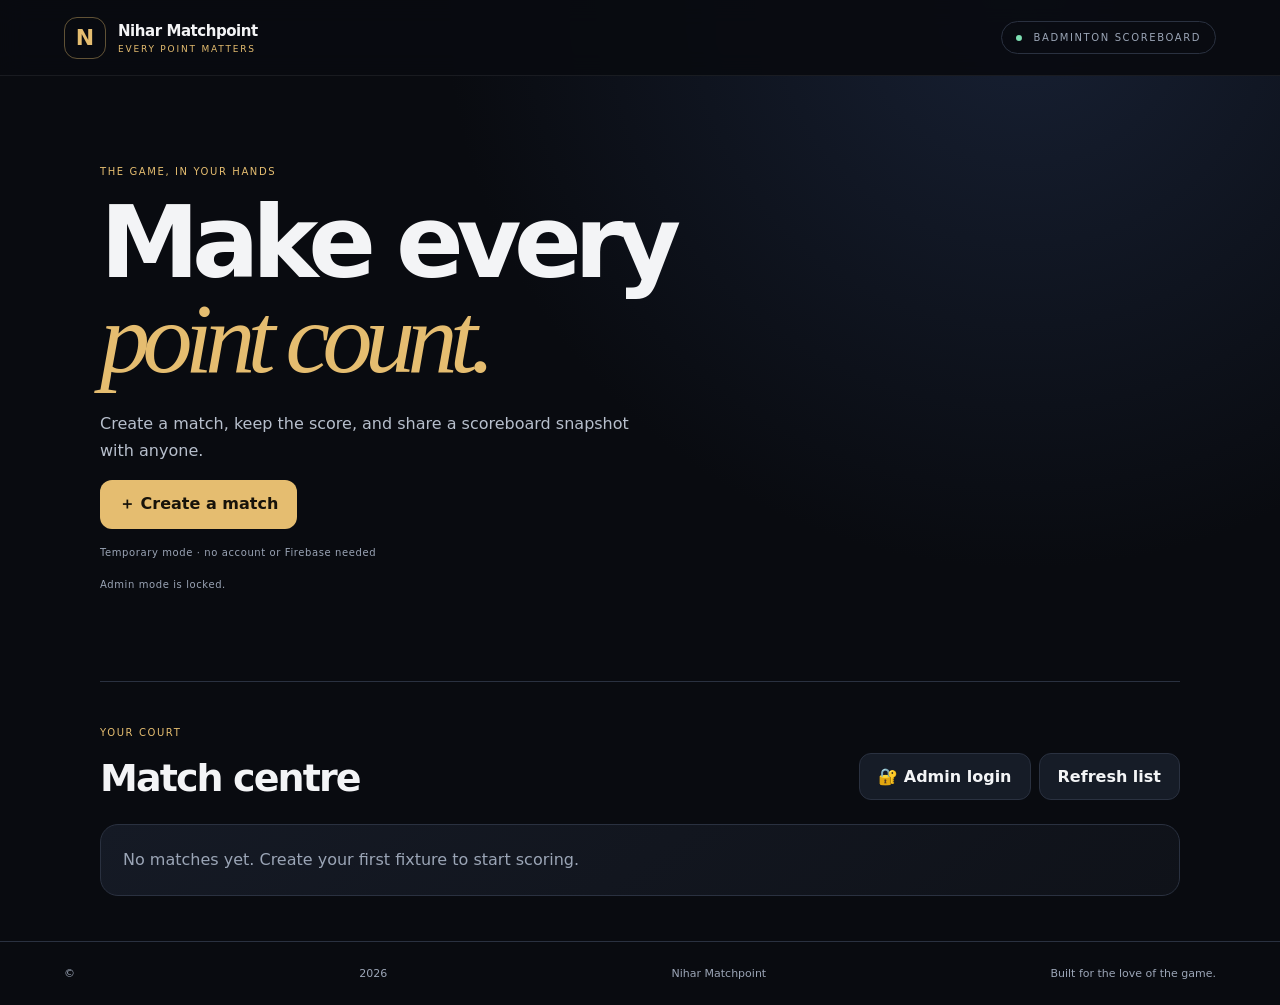
<file: index.html>
<!doctype html>
<html lang="en"><head><meta charset="utf-8"><meta name="viewport" content="width=device-width,initial-scale=1"><meta name="theme-color" content="#090b10"><title>Nihar Matchpoint — Every Point Matters</title><link rel="stylesheet" href="styles.css"></head>
<body>
<header class="topbar"><a class="brand" href="#"><span class="mark">N</span><span><strong>Nihar Matchpoint</strong><small>EVERY POINT MATTERS</small></span></a><span class="pill"><i></i> BADMINTON SCOREBOARD</span></header>
<main class="shell"><section class="hero"><p class="eyebrow">THE GAME, IN YOUR HANDS</p><h1>Make every<br><em>point count.</em></h1><p class="intro">Create a match, keep the score, and share a scoreboard snapshot with anyone.</p><button class="primary" id="createBtn">＋ Create a match</button><p class="note">Temporary mode · no account or Firebase needed</p><p id="adminStatus" class="note" aria-live="polite">Admin mode is locked.</p></section>
<section class="section"><div class="section-head"><div><p class="eyebrow">YOUR COURT</p><h2>Match centre</h2></div><div class="head-actions"><button class="secondary" id="adminBtn">🔐 Admin login</button><button class="secondary" id="refreshBtn">Refresh list</button></div></div><div id="matches" class="matches"></div></section>
<section class="section shared hidden" id="sharedSection"><div class="section-head"><div><p class="eyebrow">SHARED VIEW</p><h2>Scoreboard snapshot</h2></div></div><div id="sharedBoard"></div><p class="note">This is a snapshot from the shared link. Changes made by another person won't sync back to the original match.</p></section></main>
<footer>© <span id="year"></span> Nihar Matchpoint <span>Built for the love of the game.</span></footer>
<dialog id="createDialog"><form id="createForm" class="dialog-card"><button type="button" class="x" data-close="createDialog" aria-label="Close">×</button><p class="eyebrow">NEW FIXTURE</p><h2>Create a match</h2>
<label>Match type<select id="matchType"><option value="singles">Singles</option><option value="doubles">Doubles</option></select></label>
<label>Player / Team A<input id="nameA" required maxlength="60" placeholder="e.g. Nihar / Arjun"></label><label>Player / Team B<input id="nameB" required maxlength="60" placeholder="e.g. Kiran / Rahul"></label>
<div class="two"><label>Points per game<select id="points"><option>11</option><option>15</option><option selected>21</option><option>25</option><option>30</option></select></label><label>Best of<select id="bestOf"><option value="1">1 game</option><option value="3" selected>3 games</option><option value="5">5 games</option></select></label></div>
<label>Editing PIN (4–12 digits)<input id="pin" required inputmode="numeric" pattern="[0-9]{4,12}" minlength="4" maxlength="12" placeholder="Choose a PIN"></label><p class="note">PIN is only stored on this device in temporary mode. Do not reuse an important password.</p><p id="formError" class="error"></p><button class="primary full" type="submit">Create scoreboard</button></form></dialog>
<dialog id="matchDialog"><div class="dialog-card match-dialog"><button type="button" class="x" data-close="matchDialog" aria-label="Close">×</button><p class="eyebrow" id="matchKicker">MATCH SCOREBOARD</p><h2 id="matchTitle">Player A vs Player B</h2><div id="matchBoard"></div><div class="actions"><button class="secondary" id="editBtn">🔐 Unlock editing</button><button class="secondary" id="shareBtn">↗ Share snapshot</button></div><p id="matchMessage" class="note"></p></div></dialog>
<script src="app.js"></script></body></html>
</file>
<file: styles.css>
:root{--bg:#090b10;--panel:#11151e;--panel2:#161c27;--line:#2a3140;--text:#f3f4f6;--muted:#9ba5b6;--gold:#e5bd70;--green:#7ee0b3}*{box-sizing:border-box}body{margin:0;background:radial-gradient(ellipse at 80% 0%,#172033 0,transparent 40%),var(--bg);color:var(--text);font-family:Inter,system-ui,-apple-system,Segoe UI,sans-serif}button,input,select{font:inherit}button{cursor:pointer}.topbar{height:76px;padding:0 max(5vw,20px);display:flex;align-items:center;justify-content:space-between;border-bottom:1px solid #ffffff12;position:sticky;top:0;background:#090b10ef;backdrop-filter:blur(12px);z-index:2}.brand{display:flex;align-items:center;gap:12px;color:inherit;text-decoration:none}.mark{width:42px;height:42px;border:1px solid #e5bd7066;border-radius:13px;display:grid;place-items:center;color:var(--gold);font-weight:900;font-size:22px}.brand strong{display:block;font-size:15px;letter-spacing:-.03em}.brand small{display:block;color:var(--gold);font-size:9px;letter-spacing:.2em;margin-top:4px}.pill,.eyebrow,.note{font-size:10px;letter-spacing:.16em;text-transform:uppercase;color:var(--muted)}.pill{border:1px solid var(--line);border-radius:99px;padding:10px 14px}.pill i{display:inline-block;width:6px;height:6px;background:var(--green);border-radius:50%;margin-right:7px}.shell{width:min(1080px,90vw);margin:auto}.hero{padding:90px 0 78px;border-bottom:1px solid var(--line)}.eyebrow{color:var(--gold);margin:0 0 18px}.hero h1{font-size:clamp(48px,9vw,100px);line-height:.95;letter-spacing:-.075em;margin:0 0 24px}.hero h1 em{font-family:Georgia,serif;color:var(--gold);font-weight:400}.intro{max-width:530px;color:#b7bfcc;line-height:1.7;font-size:16px}.primary,.secondary{border-radius:12px;padding:13px 18px;border:1px solid transparent;font-weight:700}.primary{background:var(--gold);color:#17130a}.primary:hover{filter:brightness(1.08)}.secondary{background:var(--panel2);color:var(--text);border-color:var(--line)}.note{font-size:10px;line-height:1.7;letter-spacing:.06em;text-transform:none}.hero .note{margin-top:15px}.section{padding:45px 0}.section-head{display:flex;align-items:end;justify-content:space-between;gap:18px;margin-bottom:24px}.section h2,.dialog-card h2{margin:0;font-size:clamp(26px,4vw,38px);letter-spacing:-.05em}.matches{display:grid;grid-template-columns:repeat(auto-fit,minmax(min(100%,310px),1fr));gap:16px}.empty,.match-card{border:1px solid var(--line);background:linear-gradient(145deg,#151a25,#0f1219);border-radius:18px;padding:22px}.empty{color:var(--muted);line-height:1.6}.match-card .cardtop{display:flex;justify-content:space-between;gap:8px;align-items:center}.badge{font-size:9px;letter-spacing:.12em;color:var(--green);border:1px solid #7ee0b344;padding:6px 8px;border-radius:99px}.badge.done{color:var(--gold);border-color:#e5bd7044}.meta{font-size:10px;color:var(--muted)}.teams{display:grid;grid-template-columns:1fr auto 1fr;gap:10px;align-items:center;margin:28px 0}.team:last-child{text-align:right}.team strong{display:block;overflow-wrap:anywhere;font-size:14px}.team small{display:block;color:var(--muted);font-size:10px;margin-top:6px}.score{font-size:48px;font-weight:800;letter-spacing:-.06em;margin-top:6px}.vs{color:var(--muted);font-size:10px}.cardbottom{border-top:1px solid var(--line);padding-top:14px;display:flex;align-items:center;justify-content:space-between;gap:12px}.cardbottom small{color:var(--muted);font-size:10px}.open{border:0;background:none;color:var(--gold);font-weight:700;font-size:12px}.hidden{display:none!important}footer{border-top:1px solid var(--line);padding:25px 5vw;display:flex;justify-content:space-between;gap:10px;color:var(--muted);font-size:11px}dialog{background:transparent;border:0;padding:12px;width:min(560px,100%);max-width:100%;max-height:95vh}dialog::backdrop{background:#02040ad9;backdrop-filter:blur(5px)}.dialog-card{position:relative;background:var(--panel);border:1px solid var(--line);border-radius:22px;padding:28px;max-height:90vh;overflow:auto}.x{position:absolute;right:17px;top:13px;background:transparent;border:0;color:var(--muted);font-size:28px}.dialog-card h2{margin-bottom:24px}.dialog-card label{display:block;font-size:12px;color:#c4cad5;margin:14px 0}.dialog-card input,.dialog-card select{display:block;width:100%;margin-top:7px;background:#090c12;color:var(--text);border:1px solid var(--line);border-radius:10px;padding:12px;outline:none}.dialog-card input:focus,.dialog-card select:focus{border-color:var(--gold)}.two{display:grid;grid-template-columns:1fr 1fr;gap:12px}.full{width:100%}.error{color:#ff9292;font-size:12px}.board{background:#090c12;border:1px solid var(--line);border-radius:16px;padding:20px;margin:20px 0}.boardtop{display:flex;justify-content:space-between;gap:10px;color:var(--muted);font-size:10px;text-transform:uppercase;letter-spacing:.1em}.scoregrid{display:grid;grid-template-columns:1fr 1fr;gap:12px;margin:22px 0}.scorebox{background:var(--panel2);border:1px solid var(--line);border-radius:14px;padding:15px;text-align:center;min-width:0}.scorebox strong{display:block;min-height:36px;overflow-wrap:anywhere;font-size:13px}.bigscore{font-size:62px;font-weight:800;letter-spacing:-.07em;margin:5px}.scorecontrols{display:flex;justify-content:center;gap:8px}.scorecontrols button{border:1px solid var(--line);background:#242c39;color:var(--text);border-radius:9px;min-width:42px;padding:8px;font-weight:800}.scorecontrols button:disabled{opacity:.35;cursor:not-allowed}.history{display:flex;flex-wrap:wrap;gap:8px}.chip{background:var(--panel2);border:1px solid var(--line);border-radius:9px;padding:8px 10px;font-size:11px;color:var(--muted)}.chip b{color:var(--text);margin-left:6px}.winner{color:var(--gold);text-align:center;font-weight:800;margin:16px 0}.actions{display:flex;gap:10px;flex-wrap:wrap}.actions button{flex:1}.shared{border-top:1px solid var(--line)}@media(max-width:600px){.pill{font-size:8px;padding:8px}.topbar{padding:0 16px}.hero{padding:65px 0}.section-head{align-items:start;flex-direction:column}.dialog-card{padding:24px 18px}footer{flex-direction:column}.score{font-size:40px}}

/* High-visibility scorecard update */
.dialog-card{color:#f8fafc!important;background:#101827!important}
.dialog-card h2,.dialog-card h3,.dialog-card p,.dialog-card label{color:#f8fafc}
.board{background:#070d18!important;border:2px solid #46536a!important}
.boardtop{color:#d4deef!important;font-size:12px!important}
.scorebox{background:#172338!important;border:2px solid #4b5f7d!important;box-shadow:0 4px 14px #0005}
.scorebox strong{color:#ffffff!important;font-size:15px!important;font-weight:800!important;line-height:1.3}
.bigscore{color:#ffffff!important;font-size:clamp(58px,12vw,76px)!important;font-weight:900!important;text-shadow:0 2px 12px #0008}
.scorebox:first-child{border-color:#16b8e8!important;background:linear-gradient(145deg,#12384a,#172338)!important}
.scorebox:last-child{border-color:#ff9d45!important;background:linear-gradient(145deg,#4a2b18,#172338)!important}
.scorecontrols button{background:#26364e!important;border:1px solid #8193ad!important;color:#ffffff!important;font-size:20px!important;min-width:46px!important;min-height:44px!important}
.winner{color:#ffcf5c!important;font-size:clamp(17px,4vw,23px)!important;line-height:1.4}
.chip{background:#1b2a40!important;border:1px solid #536780!important;color:#e2eaf5!important}
.chip b{color:#ffffff!important}
.x{color:#e5edf8!important}
@media(max-width:600px){.dialog-card{padding:24px 18px}.scorebox{padding:14px 8px}.bigscore{font-size:clamp(54px,13vw,68px)!important}}
.head-actions,.card-actions{display:flex;gap:8px;align-items:center;flex-wrap:wrap}.danger{border:1px solid #f87171;color:#fecaca;background:#35151a;border-radius:10px;padding:10px 12px;font-weight:700}.danger:hover{background:#521b23}.card-actions{justify-content:flex-end}
</file>
